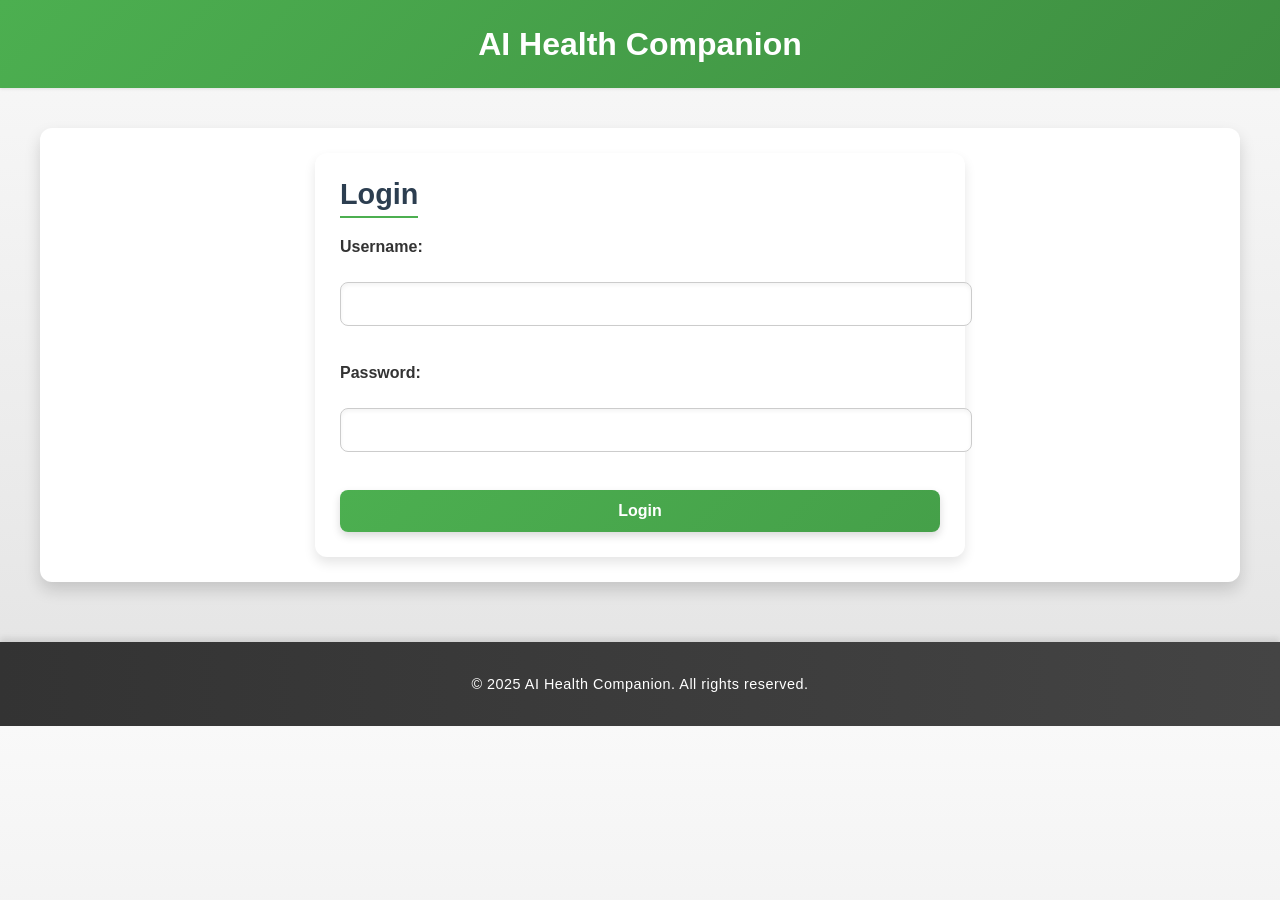
<file: index.html>
<!DOCTYPE html>
<html lang="en">
<head>
    <meta charset="UTF-8">
    <meta name="viewport" content="width=device-width, initial-scale=1.0">
    <title>AI Health Companion Workflow</title>
    <link rel="stylesheet" href="styles.css">
    <link rel="stylesheet" href="form.css">
    
</head>
<body>
    <header>
        <h1>AI Health Companion</h1>
    </header>

    <div class="container">

        <div class="section">
            <form action="#">
                <h2>Login</h2>
                <label for="username">Username:</label><br>
                <input type="text" id="username" name="username"><br><br>
                <label for="password">Password:</label><br>
                <input type="password" id="password" name="password"><br><br>
                <button class="button" type="submit">Login</button>
            </form>
        </div>
    </div>
    
    <footer>
        <p>&copy; 2025 AI Health Companion. All rights reserved.</p>
    </footer>
</file>
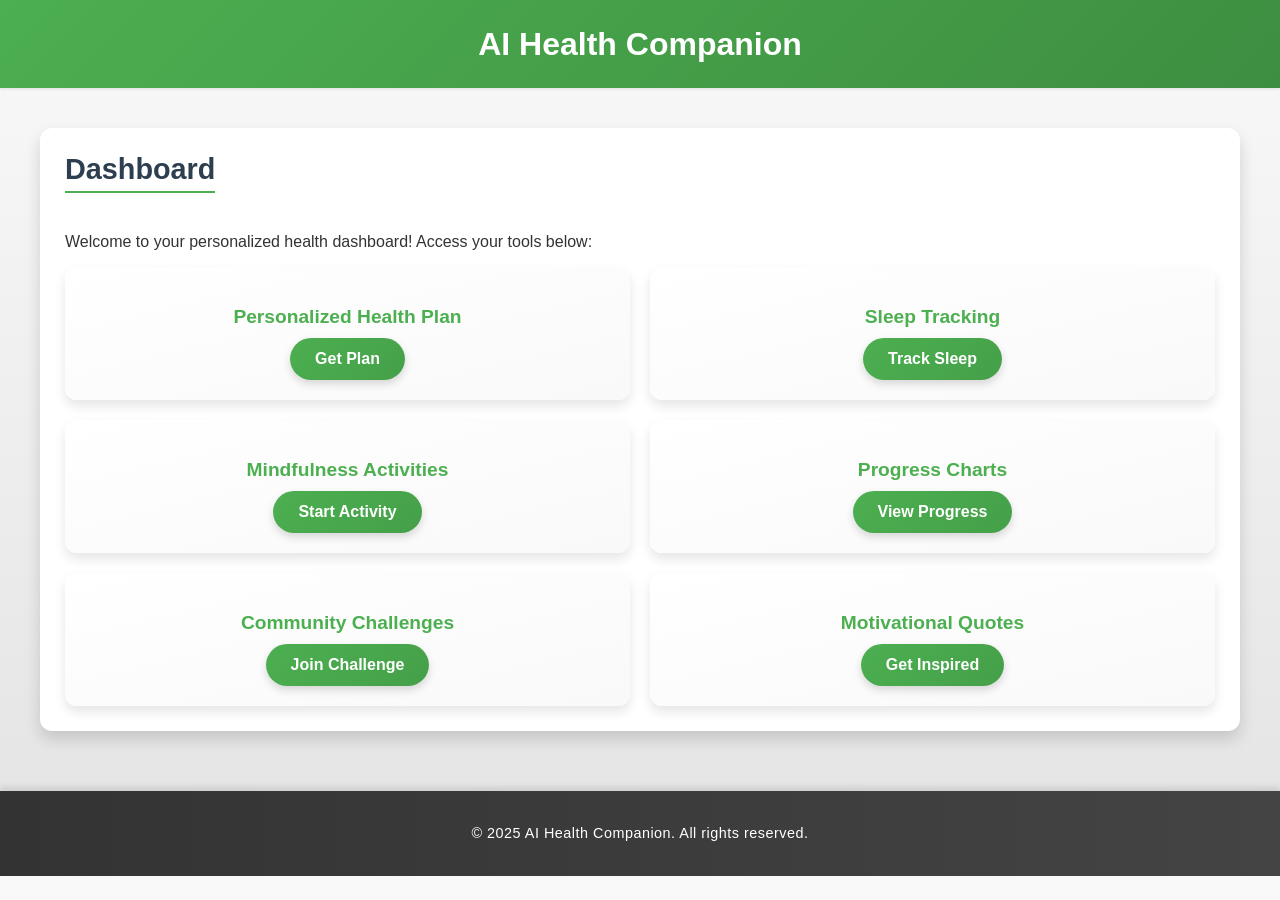
<file: Dashboard.html>
<!DOCTYPE html>
<html lang="en">
<head>
    <meta charset="UTF-8">
    <meta name="viewport" content="width=device-width, initial-scale=1.0">
    <title>AI Health Companion Workflow</title>
    <link rel="stylesheet" href="styles.css">
    
</head>
<body>
    <header>
        <h1>AI Health Companion</h1>
    </header>

    <div class="container">

        <div class="section">
            <h2>Dashboard</h2>
            <p>Welcome to your personalized health dashboard! Access your tools below:</p>
            <div class="features-list">
                <div class="feature">
                    <h3>Personalized Health Plan</h3>
                    <a href="#plan" class="button">Get Plan</a>
                </div>
                <div class="feature">
                    <h3>Sleep Tracking</h3>
                    <a href="#mood" class="button">Track Sleep</a>
                </div>
                <div class="feature">
                    <h3>Mindfulness Activities</h3>
                    <a href="#mindfulness" class="button">Start Activity</a>
                </div>
                <div class="feature">
                    <h3>Progress Charts</h3>
                    <a href="#charts" class="button">View Progress</a>
                </div>
                <div class="feature">
                    <h3>Community Challenges</h3>
                    <a href="#community" class="button">Join Challenge</a>
                </div>
                <div class="feature">
                    <h3>Motivational Quotes</h3>
                    <a href="#quotes" class="button">Get Inspired</a>
                </div>
            </div>
        </div>
    </div>

    <footer>
        <p>&copy; 2025 AI Health Companion. All rights reserved.</p>
    </footer>
</file>
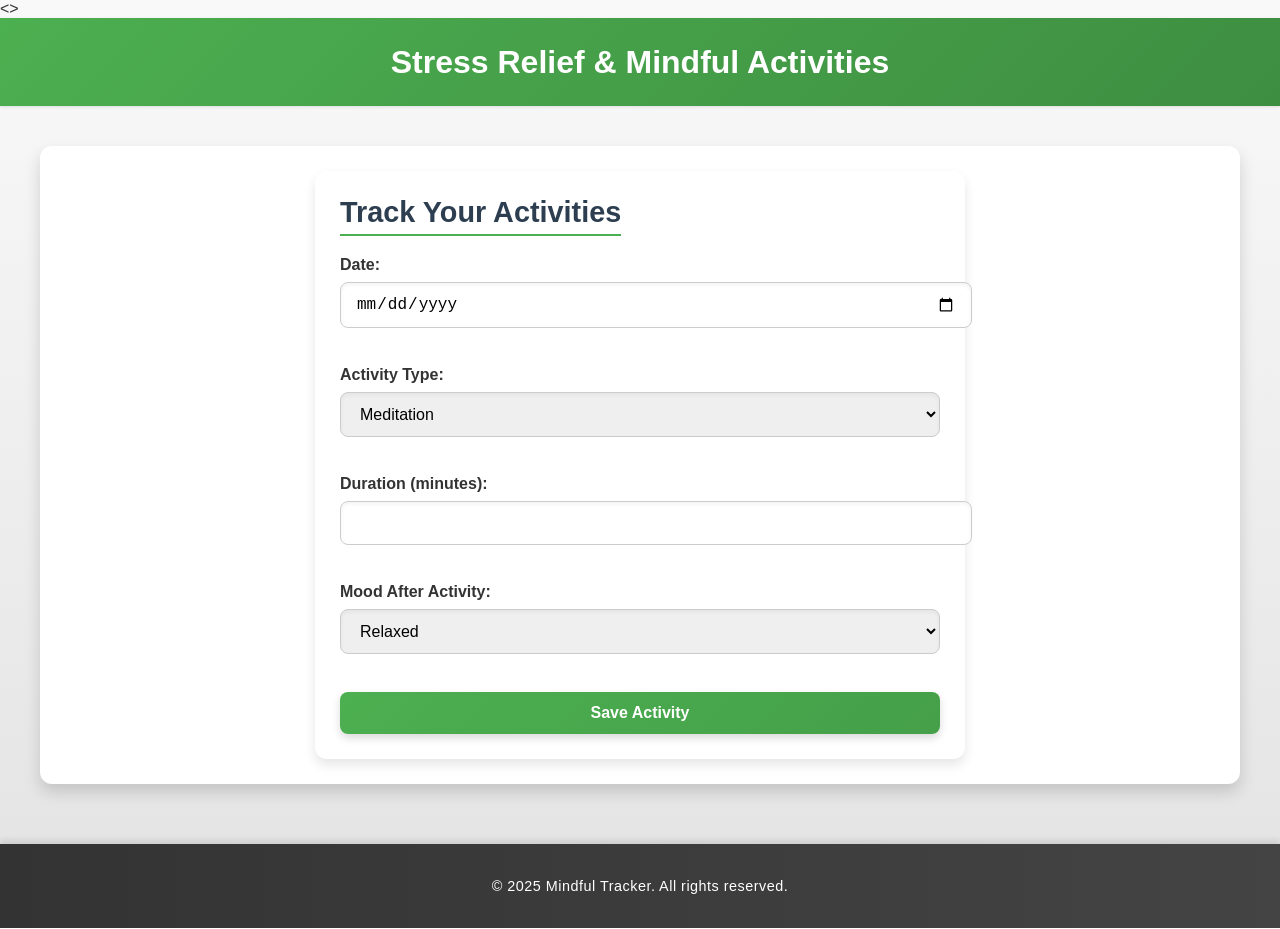
<file: mindful_input.html>
<!DOCTYPE html>
<html lang="en">
<>
    <meta charset="UTF-8">
    <meta name="viewport" content="width=device-width, initial-scale=1.0">
    <title>Stress Relief & Mindful Activities</title>
    <link rel="stylesheet" href="styles.css">
    <link rel="stylesheet" href="form.css">
</head>
<body>
    <header>
        <h1>Stress Relief & Mindful Activities</h1>
    </header>

    <div class="container">
        <!-- Activity Tracking Form -->
        <div class="section">
            <form action="#" method="POST">
            <h2>Track Your Activities</h2>
                <label for="activity-date">Date:</label>
                <input type="date" id="activity-date" name="activity-date" required><br><br>

                <label for="activity-type">Activity Type:</label>
                <select id="activity-type" name="activity-type" required>
                    <option value="meditation">Meditation</option>
                    <option value="yoga">Yoga</option>
                    <option value="walking">Walking</option>
                    <option value="deep-breathing">Deep Breathing</option>
                    <option value="journaling">Journaling</option>
                </select><br><br>

                <label for="duration">Duration (minutes):</label>
                <input type="number" id="duration" name="duration" min="1" required><br><br>

                <label for="mood">Mood After Activity:</label>
                <select id="mood" name="mood" required>
                    <option value="relaxed">Relaxed</option>
                    <option value="happy">Happy</option>
                    <option value="calm">Calm</option>
                    <option value="neutral">Neutral</option>
                    <option value="stressed">Stressed</option>
                </select><br><br>

                <button class="button" type="submit">Save Activity</button>
            </form>
        </div>    
    </div>
    <footer>
        <p>&copy; 2025 Mindful Tracker. All rights reserved.</p>
    </footer>
</file>
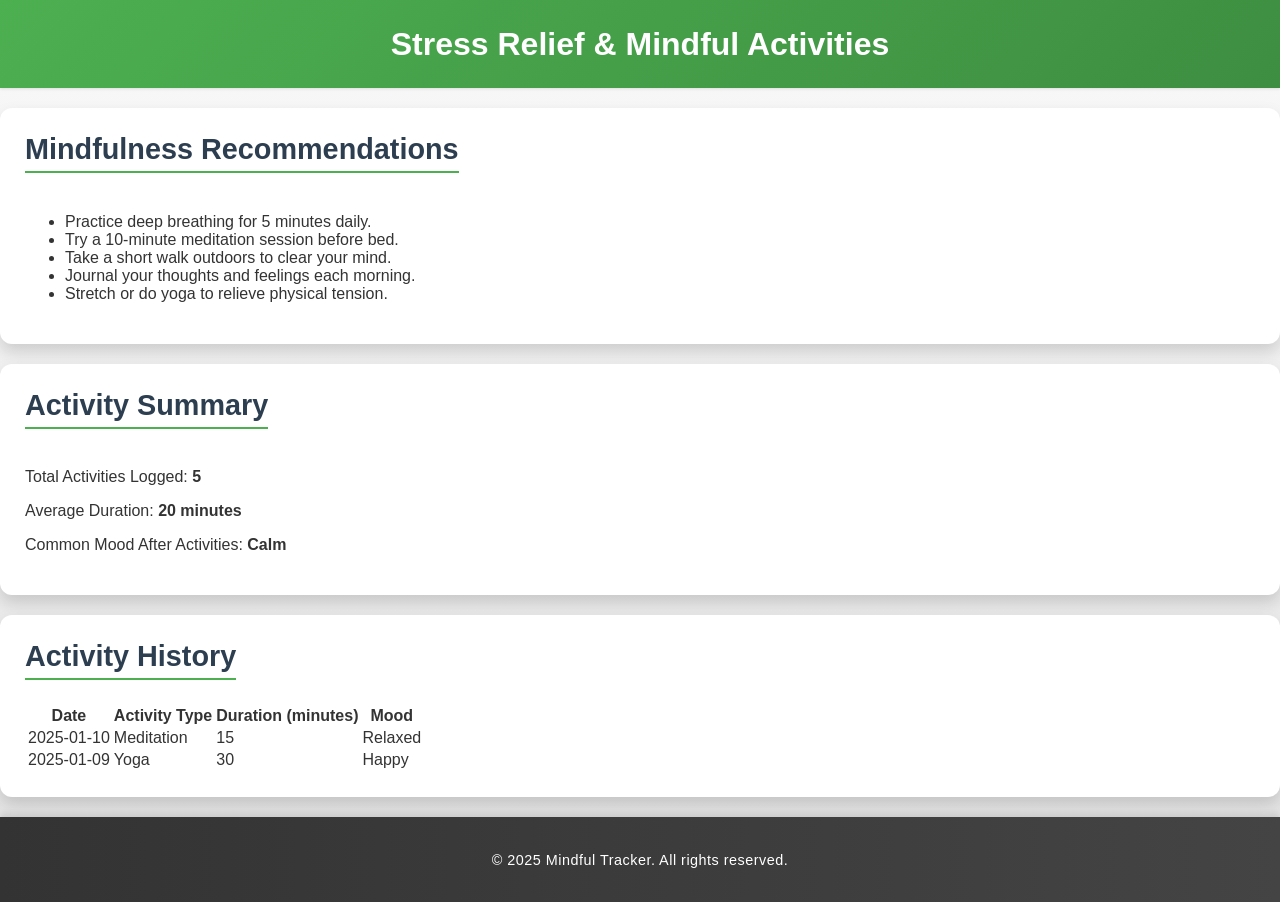
<file: mindful_output.html>
<!DOCTYPE html>
<html lang="en">
<head>
    <meta charset="UTF-8">
    <meta name="viewport" content="width=device-width, initial-scale=1.0">
    <title>Stress Relief & Mindful Activities</title>
    <link rel="stylesheet" href="styles.css">
</head>
<body>
    <header>
        <h1>Stress Relief & Mindful Activities</h1>
    </header>

        <!-- Recommendations Section -->
        <div class="section">
            <h2>Mindfulness Recommendations</h2>
            <ul>
                <li>Practice deep breathing for 5 minutes daily.</li>
                <li>Try a 10-minute meditation session before bed.</li>
                <li>Take a short walk outdoors to clear your mind.</li>
                <li>Journal your thoughts and feelings each morning.</li>
                <li>Stretch or do yoga to relieve physical tension.</li>
            </ul>
        </div>

        <!-- Activity Summary Section -->
        <div class="section">
            <h2>Activity Summary</h2>
            <div class="statistics">
                <p>Total Activities Logged: <strong>5</strong></p>
                <p>Average Duration: <strong>20 minutes</strong></p>
                <p>Common Mood After Activities: <strong>Calm</strong></p>
            </div>
        </div>

        <!-- Activity History Table -->
        <div class="section">
            <h2>Activity History</h2>
            <table>
                <thead>
                    <tr>
                        <th>Date</th>
                        <th>Activity Type</th>
                        <th>Duration (minutes)</th>
                        <th>Mood</th>
                    </tr>
                </thead>
                <tbody>
                    <tr>
                        <td>2025-01-10</td>
                        <td>Meditation</td>
                        <td>15</td>
                        <td>Relaxed</td>
                    </tr>
                    <tr>
                        <td>2025-01-09</td>
                        <td>Yoga</td>
                        <td>30</td>
                        <td>Happy</td>
                    </tr>
                    <!-- More rows can be added dynamically -->
                </tbody>
            </table>
        </div>
    </div>

    <footer>
        <p>&copy; 2025 Mindful Tracker. All rights reserved.</p>
    </footer>
</body>
</html>
</file>
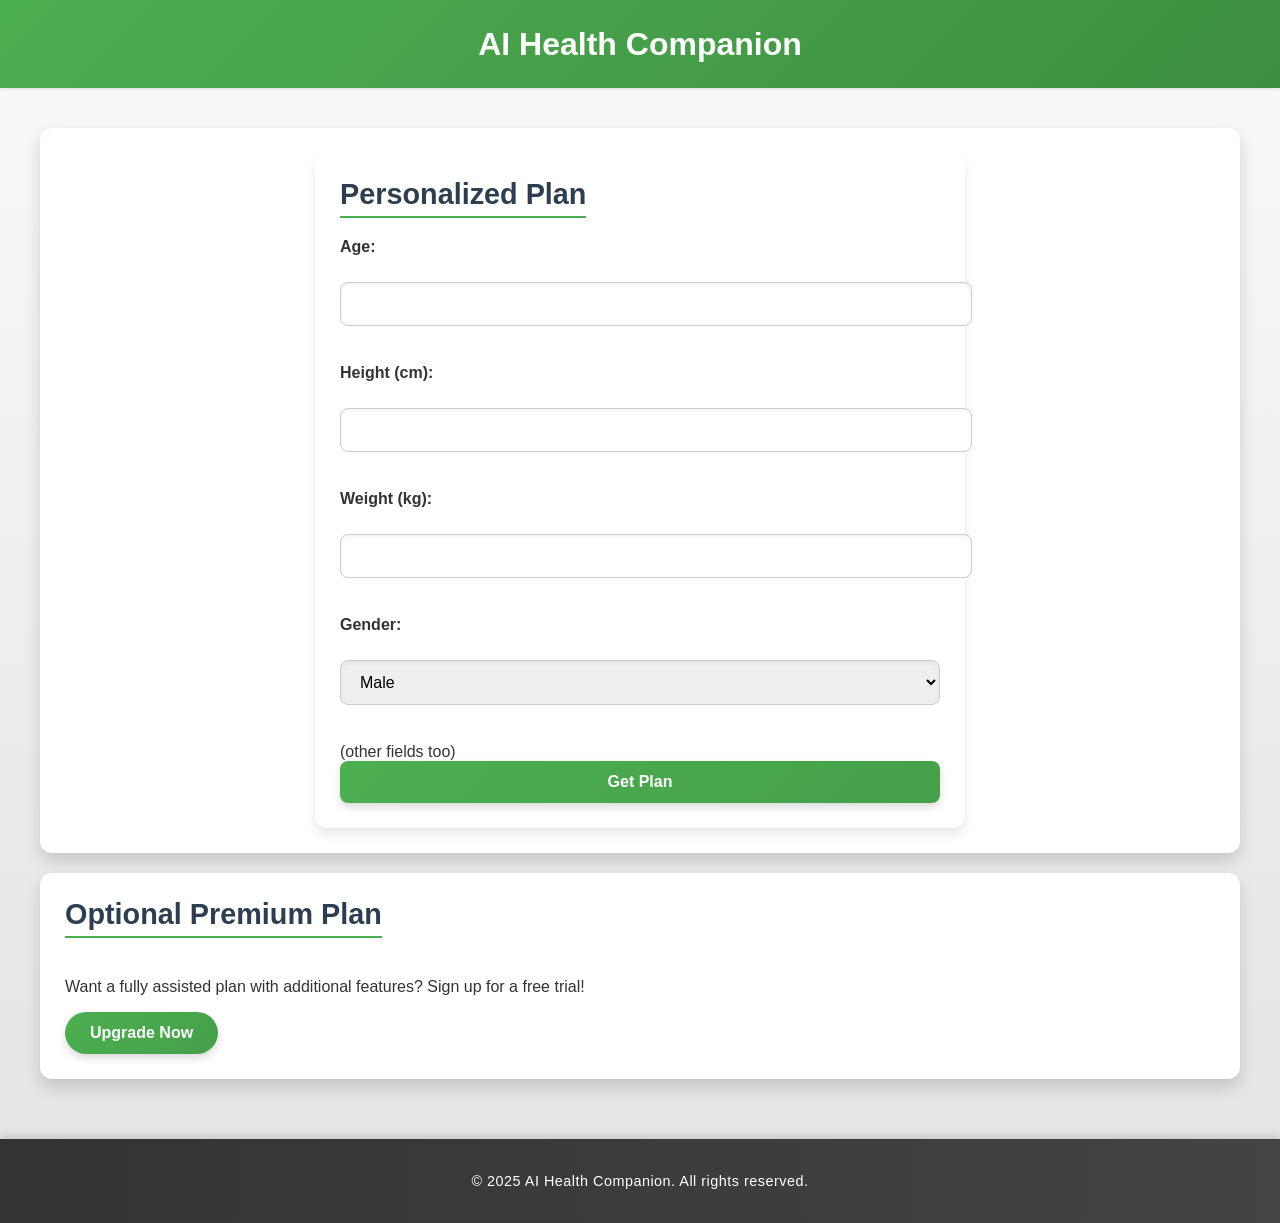
<file: plan.html>
<!DOCTYPE html>
<html lang="en">
<head>
    <meta charset="UTF-8">
    <meta name="viewport" content="width=device-width, initial-scale=1.0">
    <title>AI Health Companion Workflow</title>
    <link rel="stylesheet" href="styles.css">
    <link rel="stylesheet" href="form.css">
    
</head>
<body>
    <header>
        <h1>AI Health Companion</h1>
    </header>

    <div class="container">
        <div class="section" id="plan">
            <form action="#">
                <h2>Personalized Plan</h2>
                <label for="age">Age:</label><br>
                <input type="number" id="age" name="age"><br><br>
                <label for="height">Height (cm):</label><br>
                <input type="number" id="height" name="height"><br><br>
                <label for="weight">Weight (kg):</label><br>
                <input type="number" id="weight" name="weight"><br><br>
                <label for="gender">Gender:</label><br>
                <select id="gender" name="gender">
                    <option value="male">Male</option>
                    <option value="female">Female</option>
                    <option value="other">Other</option>
                </select><br><br>
                (other fields too)
                <button class="button" type="submit">Get Plan</button>
            </form>
        </div>

        <div class="section">
            <h2>Optional Premium Plan</h2>
            <p>Want a fully assisted plan with additional features? Sign up for a free trial!</p>
            <a href="#payment" class="button">Upgrade Now</a>
        </div>

    </div>

    <footer>
        <p>&copy; 2025 AI Health Companion. All rights reserved.</p>
    </footer>
</file>
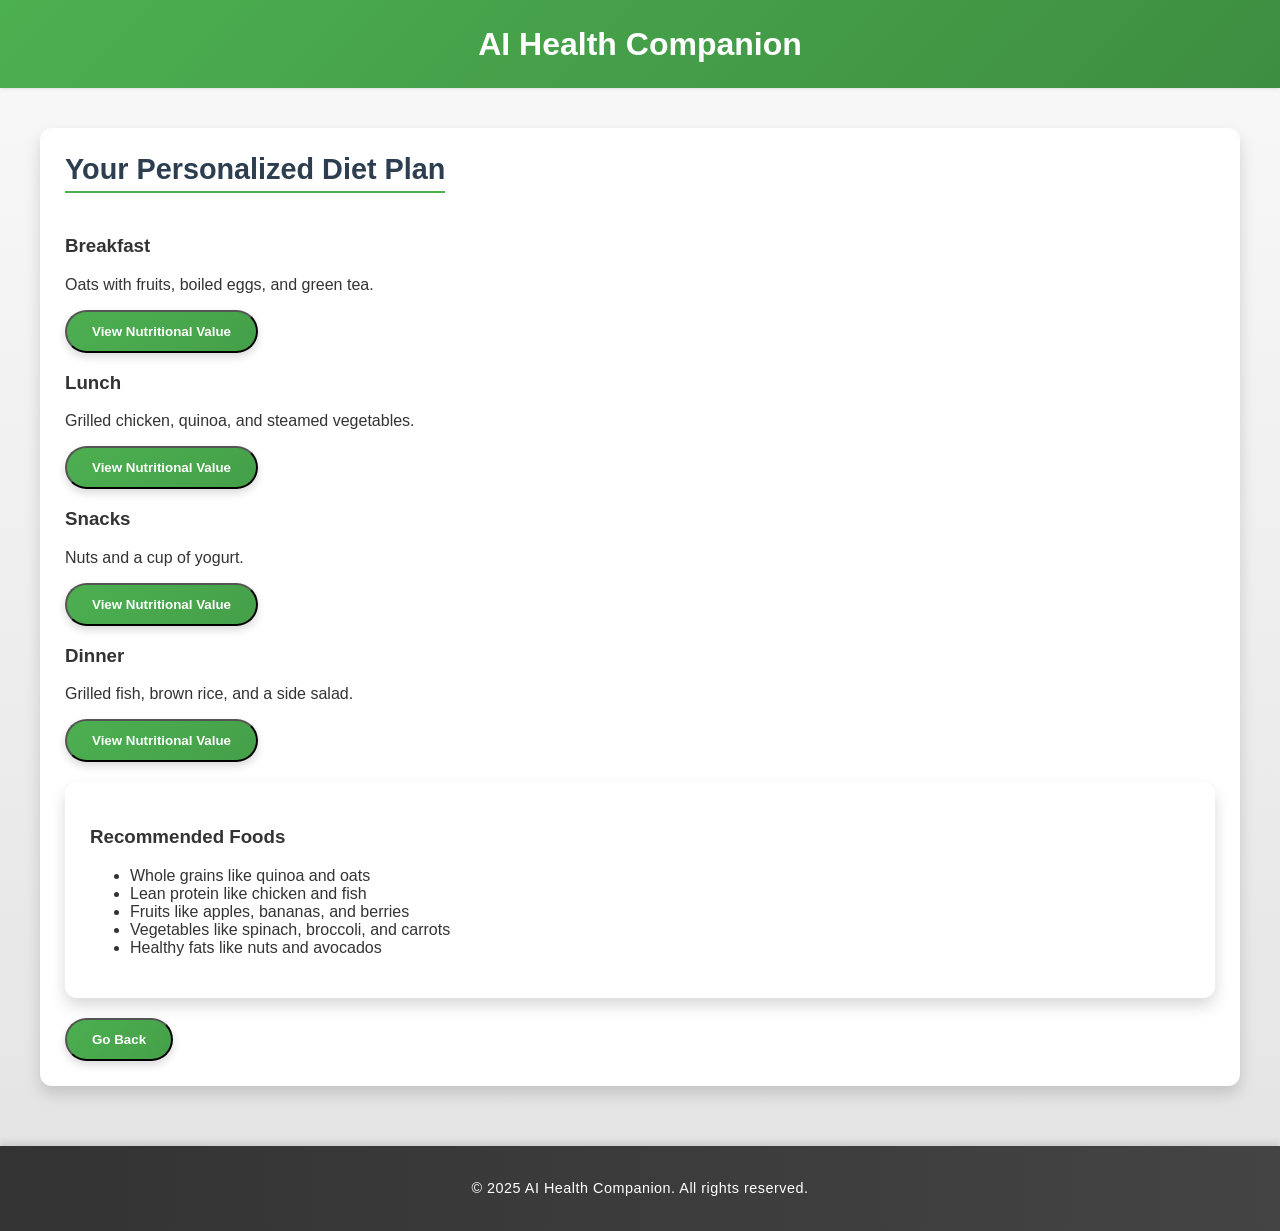
<file: recommneded.html>
<!DOCTYPE html>
<html lang="en">
<head>
    <meta charset="UTF-8">
    <meta name="viewport" content="width=device-width, initial-scale=1.0">
    <title>Personalized Diet Plan</title>
    <link rel="stylesheet" href="styles.css">
    <link rel="stylesheet" href="form.css">
</head>
<body>
    <header>
        <h1>AI Health Companion</h1>
    </header>

    <div class="container">
        <div class="section" id="diet-plan">
            <h2>Your Personalized Diet Plan</h2>
            
            <div class="meal">
                <h3>Breakfast</h3>
                <p id="breakfast-menu">Oats with fruits, boiled eggs, and green tea.</p>
                <button class="button" onclick="toggleNutrition('breakfast')">View Nutritional Value</button>
                <div id="breakfast-nutrition" class="nutrition-info" style="display: none;">
                    <p>Calories: 350 kcal</p>
                    <p>Protein: 15 g</p>
                    <p>Carbs: 40 g</p>
                    <p>Fats: 10 g</p>
                </div>
            </div>

            <div class="meal">
                <h3>Lunch</h3>
                <p id="lunch-menu">Grilled chicken, quinoa, and steamed vegetables.</p>
                <button class="button" onclick="toggleNutrition('lunch')">View Nutritional Value</button>
                <div id="lunch-nutrition" class="nutrition-info" style="display: none;">
                    <p>Calories: 500 kcal</p>
                    <p>Protein: 35 g</p>
                    <p>Carbs: 50 g</p>
                    <p>Fats: 15 g</p>
                </div>
            </div>

            <div class="meal">
                <h3>Snacks</h3>
                <p id="snacks-menu">Nuts and a cup of yogurt.</p>
                <button class="button" onclick="toggleNutrition('snacks')">View Nutritional Value</button>
                <div id="snacks-nutrition" class="nutrition-info" style="display: none;">
                    <p>Calories: 200 kcal</p>
                    <p>Protein: 8 g</p>
                    <p>Carbs: 10 g</p>
                    <p>Fats: 15 g</p>
                </div>
            </div>

            <div class="meal">
                <h3>Dinner</h3>
                <p id="dinner-menu">Grilled fish, brown rice, and a side salad.</p>
                <button class="button" onclick="toggleNutrition('dinner')">View Nutritional Value</button>
                <div id="dinner-nutrition" class="nutrition-info" style="display: none;">
                    <p>Calories: 400 kcal</p>
                    <p>Protein: 30 g</p>
                    <p>Carbs: 45 g</p>
                    <p>Fats: 10 g</p>
                </div>
            </div>

            <div class="section" id="recommendations">
                <h3>Recommended Foods</h3>
                <ul id="food-list">
                    <li>Whole grains like quinoa and oats</li>
                    <li>Lean protein like chicken and fish</li>
                    <li>Fruits like apples, bananas, and berries</li>
                    <li>Vegetables like spinach, broccoli, and carrots</li>
                    <li>Healthy fats like nuts and avocados</li>
                </ul>
            </div>

            <button class="button" onclick="window.history.back()">Go Back</button>
        </div>
    </div>

    <footer>
        <p>&copy; 2025 AI Health Companion. All rights reserved.</p>
    </footer>

    <script>
        // Toggle the visibility of nutritional value sections
        function toggleNutrition(meal) {
            const nutritionDiv = document.getElementById(`${meal}-nutrition`);
            if (nutritionDiv.style.display === "none") {
                nutritionDiv.style.display = "block";
            } else {
                nutritionDiv.style.display = "none";
            }
        }
    </script>
</body>
</html>
</file>
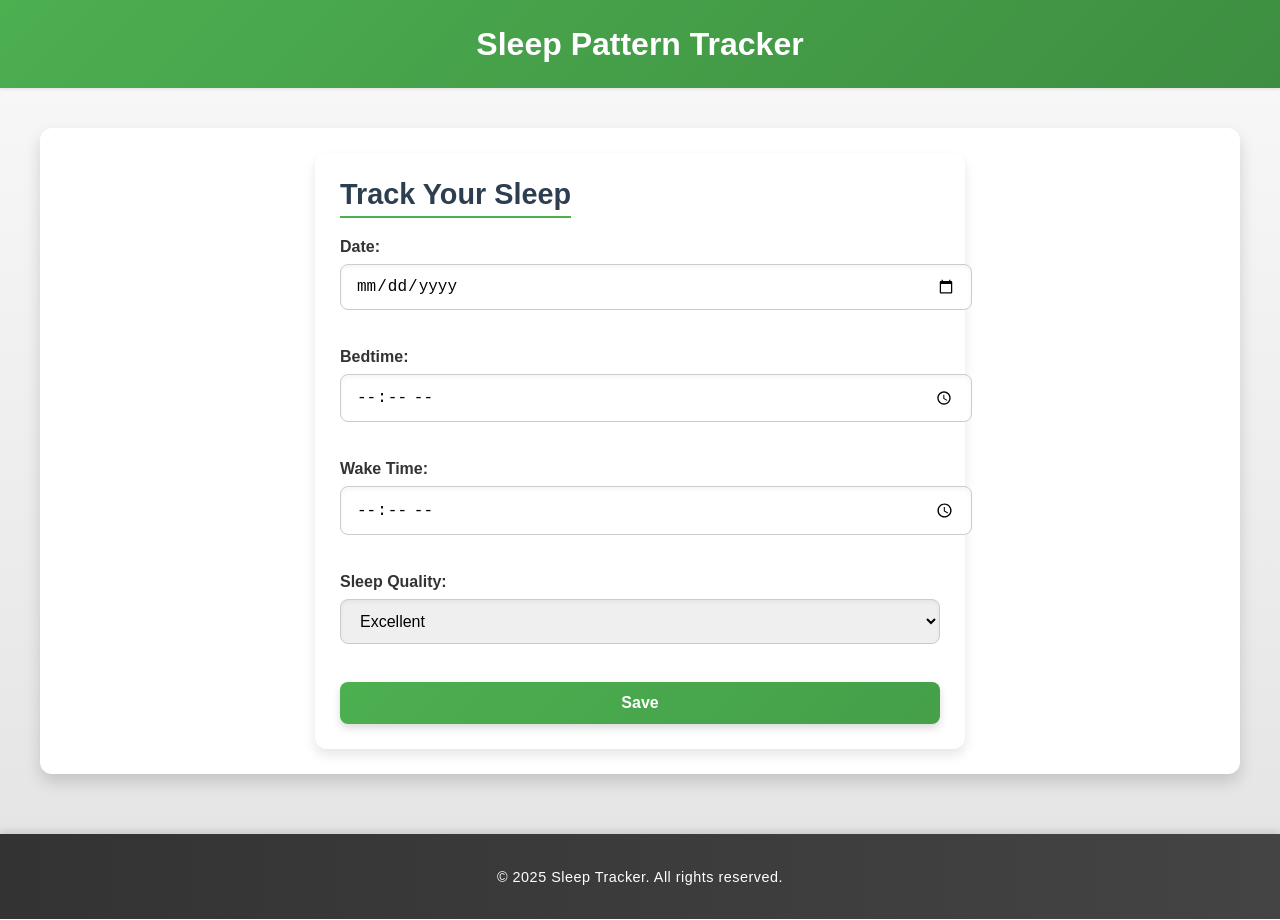
<file: sleep_form.html>
<!DOCTYPE html>
<html lang="en">
<head>
    <meta charset="UTF-8">
    <meta name="viewport" content="width=device-width, initial-scale=1.0">
    <title>Sleep Pattern Tracker</title>
    <link rel="stylesheet" href="styles.css">
    <link rel="stylesheet" href="form.css">
    
</head>
<body>
    <header>
        <h1>Sleep Pattern Tracker</h1>
    </header>

    <div class="container">
        <div class="section">
            <form action="#" method="POST">
                <h2>Track Your Sleep</h2>
                <label for="sleep-date">Date:</label>
                <input type="date" id="sleep-date" name="sleep-date" required><br><br>

                <label for="bed-time">Bedtime:</label>
                <input type="time" id="bed-time" name="bed-time" required><br><br>

                <label for="wake-time">Wake Time:</label>
                <input type="time" id="wake-time" name="wake-time" required><br><br>

                <label for="sleep-quality">Sleep Quality:</label>
                <select id="sleep-quality" name="sleep-quality" required>
                    <option value="excellent">Excellent</option>
                    <option value="good">Good</option>
                    <option value="average">Average</option>
                    <option value="poor">Poor</option>
                </select><br><br>

                <button class="button" type="submit">Save</button>
            </form>
        </div>
    </div>

    <footer>
        <p>&copy; 2025 Sleep Tracker. All rights reserved.</p>
    </footer>
</file>
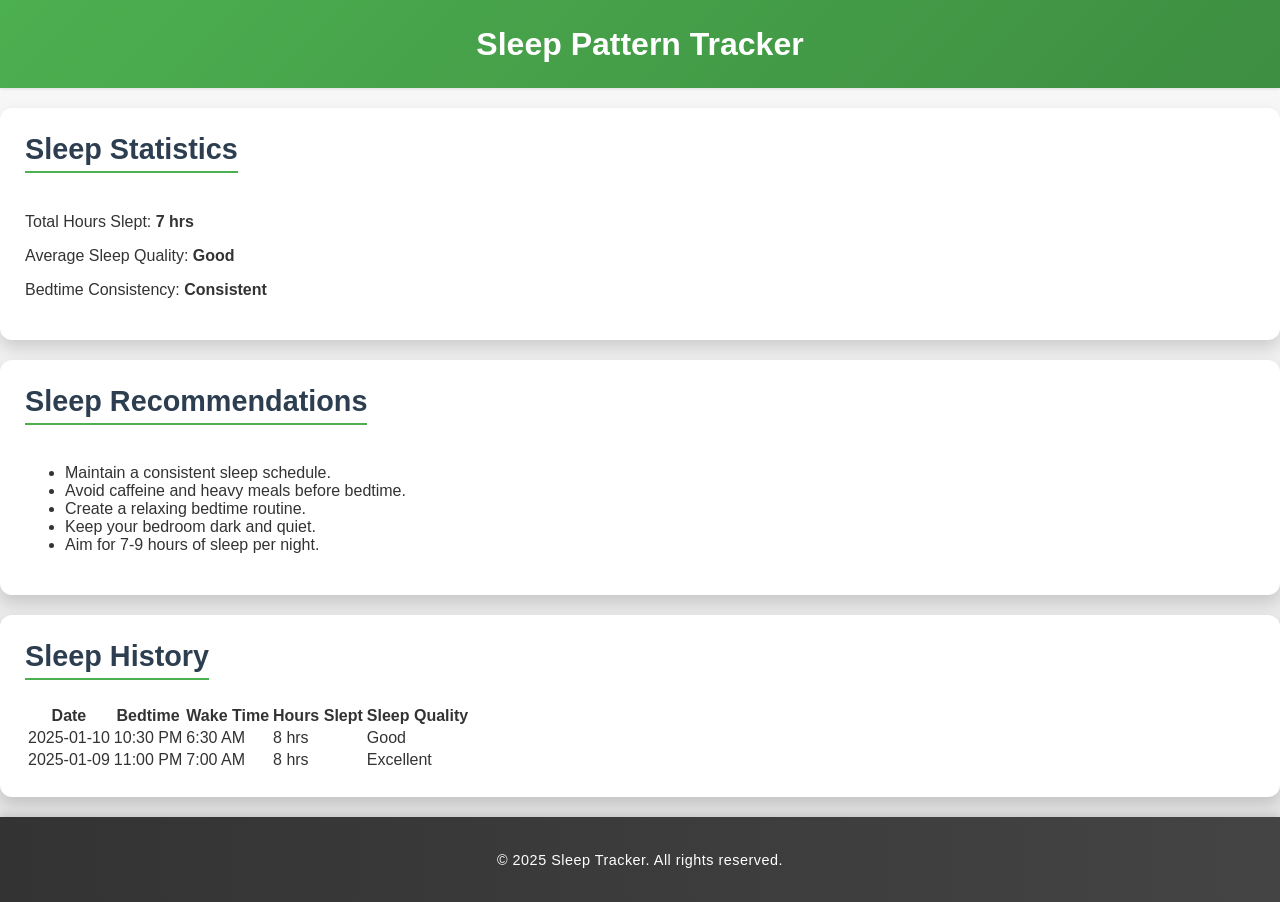
<file: sleep_track.html>
<!DOCTYPE html>
<html lang="en">
<head>
    <meta charset="UTF-8">
    <meta name="viewport" content="width=device-width, initial-scale=1.0">
    <title>Sleep Pattern Tracker</title>
    <link rel="stylesheet" href="styles.css">
    <link rel="stylesheet" href="form.css">
    
</head>
<body>
    <header>
        <h1>Sleep Pattern Tracker</h1>
    </header>

        <div class="section">
            <h2>Sleep Statistics</h2>
            <div class="statistics">
                <p>Total Hours Slept: <strong>7 hrs</strong></p>
                <p>Average Sleep Quality: <strong>Good</strong></p>
                <p>Bedtime Consistency: <strong>Consistent</strong></p>
            </div>
        </div>

        <div class="section">
            <h2>Sleep Recommendations</h2>
            <ul>
                <li>Maintain a consistent sleep schedule.</li>
                <li>Avoid caffeine and heavy meals before bedtime.</li>
                <li>Create a relaxing bedtime routine.</li>
                <li>Keep your bedroom dark and quiet.</li>
                <li>Aim for 7-9 hours of sleep per night.</li>
            </ul>
        </div>

        <div class="section">
            <h2>Sleep History</h2>
            <table>
                <thead>
                    <tr>
                        <th>Date</th>
                        <th>Bedtime</th>
                        <th>Wake Time</th>
                        <th>Hours Slept</th>
                        <th>Sleep Quality</th>
                    </tr>
                </thead>
                <tbody>
                    <tr>
                        <td>2025-01-10</td>
                        <td>10:30 PM</td>
                        <td>6:30 AM</td>
                        <td>8 hrs</td>
                        <td>Good</td>
                    </tr>
                    <tr>
                        <td>2025-01-09</td>
                        <td>11:00 PM</td>
                        <td>7:00 AM</td>
                        <td>8 hrs</td>
                        <td>Excellent</td>
                    </tr>
                    <!-- More rows can be added dynamically -->
                </tbody>
            </table>
        </div>
    </div>

    <footer>
        <p>&copy; 2025 Sleep Tracker. All rights reserved.</p>
    </footer>
</body>
</html>
</file>
<file: styles.css>
body {
    font-family: 'Poppins', Arial, sans-serif;
    margin: 0;
    padding: 0;
    background: linear-gradient(to bottom, #f9f9f9, #e3e3e3);
    color: #333;
}

header {
    background: linear-gradient(135deg, #4CAF50, #3e8e41);
    color: white;
    text-align: center;
    padding: 0.2rem;
    font-size: 1rem;
    box-shadow: 0 1px 3px rgba(0, 0, 0, 0.1);
    position: sticky;
    top: 0;
    height: auto;
    z-index: 1000;
    line-height: 1.2;
}



.container {
    max-width: 1200px;
    margin: 0 auto;
    padding: 20px;
}

.section {
    background: white;
    margin: 20px 0;
    padding: 25px;
    border-radius: 12px;
    box-shadow: 0 8px 16px rgba(0, 0, 0, 0.15);
    transition: transform 0.3s, box-shadow 0.3s;
}

.section:hover {
    transform: translateY(-5px);
    box-shadow: 0 12px 24px rgba(0, 0, 0, 0.2);
}

.section h2 {
    margin-top: 0;
    color: #2C3E50;
    font-size: 1.8rem;
    border-bottom: 2px solid #4CAF50;
    display: inline-block;
    padding-bottom: 5px;
}

.button {
    display: inline-block;
    padding: 12px 25px;
    color: white;
    background: linear-gradient(135deg, #4CAF50, #45a049);
    text-decoration: none;
    border-radius: 25px;
    font-weight: bold;
    transition: background 0.3s, transform 0.2s;
    box-shadow: 0 4px 8px rgba(0, 0, 0, 0.15);
}

.button:hover {
    background: linear-gradient(135deg, #45a049, #3e8e41);
    transform: translateY(-2px);
    box-shadow: 0 6px 12px rgba(0, 0, 0, 0.2);
}

.features-list {
    display: flex;
    flex-wrap: wrap;
    gap: 20px;
    justify-content: space-between;
}

.feature {
    flex: 1 1 calc(33.333% - 20px);
    background: linear-gradient(to bottom right, #ffffff, #f9f9f9);
    padding: 20px;
    border-radius: 12px;
    text-align: center;
    transition: transform 0.3s, box-shadow 0.3s;
    box-shadow: 0 6px 12px rgba(0, 0, 0, 0.1);
}

.feature:hover {
    transform: translateY(-5px);
    box-shadow: 0 10px 20px rgba(0, 0, 0, 0.15);
}

.feature h3 {
    color: #4CAF50;
    font-size: 1.2rem;
    margin-bottom: 10px;
}

footer {
    text-align: center;
    padding: 20px;
    background: linear-gradient(to right, #333, #444);
    color: white;
    font-size: 0.9rem;
    box-shadow: 0 -4px 6px rgba(0, 0, 0, 0.1);
    margin-top: 20px;
    letter-spacing: 0.5px;
    position: sticky;
}
</file>
<file: form.css>
/* General Form Styling */
form {
    max-width: 600px;
    margin: 0 auto;
    background: #fff;
    padding: 25px;
    border-radius: 12px;
    box-shadow: 0 6px 12px rgba(0, 0, 0, 0.1);
}

/* Form Title */
form h2 {
    text-align: center;
    font-size: 1.8rem;
    color: #4CAF50;
    margin-bottom: 20px;
    border-bottom: 3px solid #4CAF50;
    display: inline-block;
    padding-bottom: 5px;
}

/* Labels */
form label {
    display: block;
    font-weight: bold;
    color: #333;
    margin-bottom: 8px;
}

/* Inputs, Textareas, and Selects */
form input,
form textarea,
form select {
    width: 100%;
    padding: 12px 15px;
    margin-bottom: 20px;
    border: 1px solid #ccc;
    border-radius: 8px;
    font-size: 1rem;
    box-shadow: inset 0 2px 4px rgba(0, 0, 0, 0.05);
    transition: border 0.3s, box-shadow 0.3s;
}

/* Focus Effect for Inputs, Textareas, and Selects */
form input:focus,
form textarea:focus,
form select:focus {
    border-color: #4CAF50;
    box-shadow: 0 0 6px rgba(76, 175, 80, 0.2);
    outline: none;
}

/* Submit Button */
form .button {
    width: 100%;
    padding: 12px;
    background: linear-gradient(135deg, #4CAF50, #45a049);
    color: white;
    font-size: 1rem;
    font-weight: bold;
    border: none;
    border-radius: 8px;
    cursor: pointer;
    text-align: center;
    transition: background 0.3s, transform 0.2s;
}

/* Button Hover Effect */
form .button:hover {
    background: linear-gradient(135deg, #45a049, #3e8e41);
    transform: translateY(-2px);
    box-shadow: 0 6px 10px rgba(0, 0, 0, 0.1);
}
</file>
